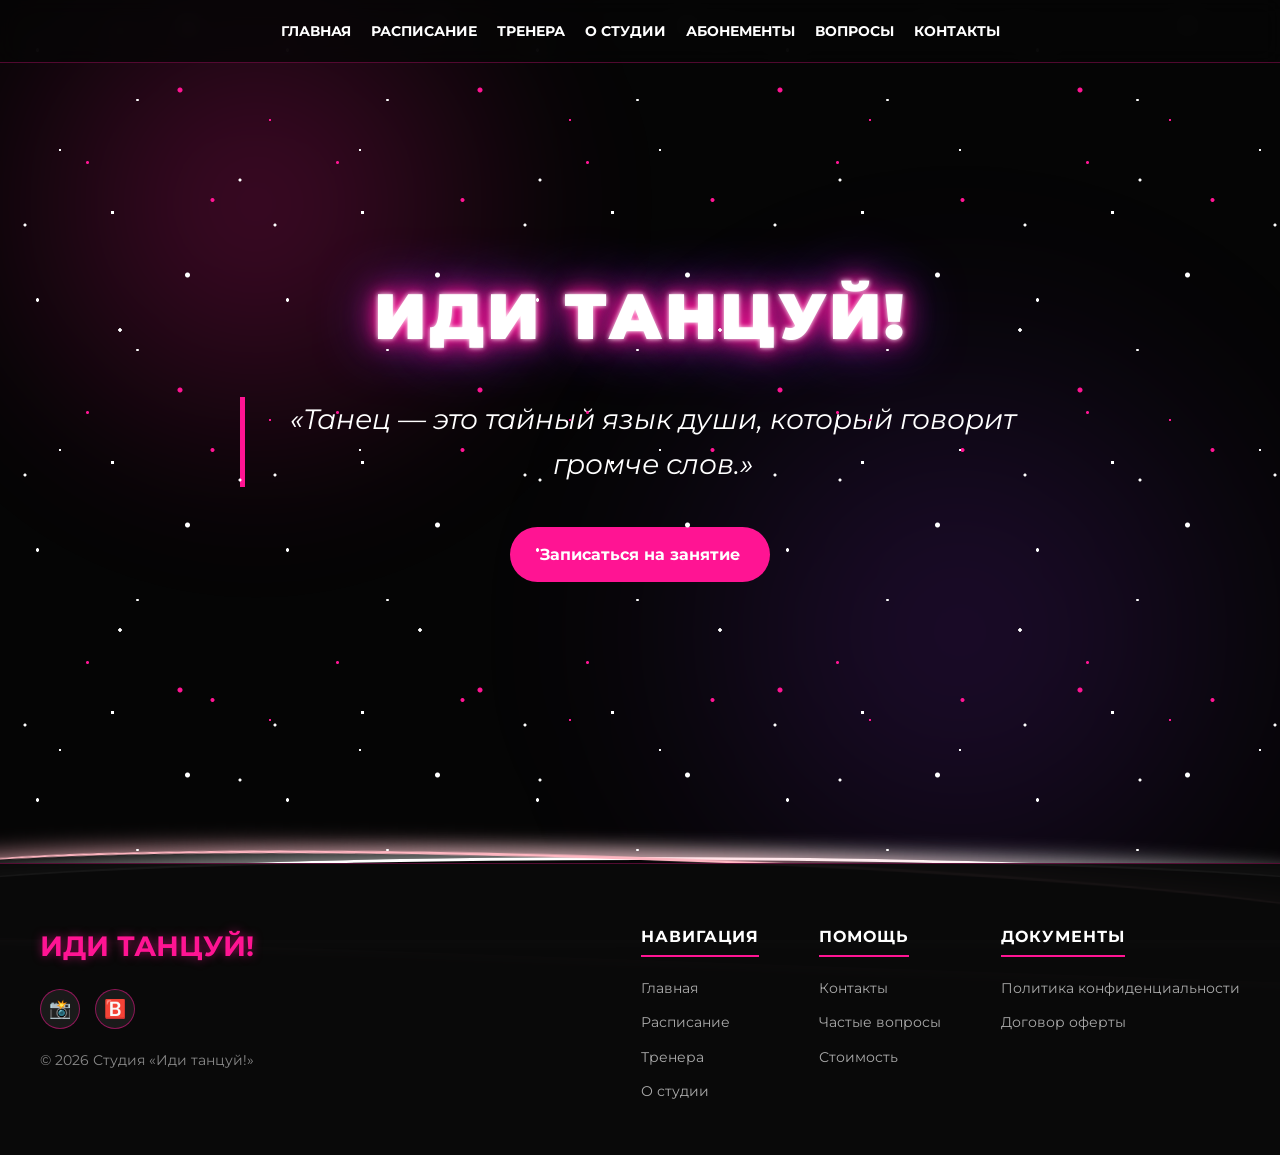
<file: index.html>
<!DOCTYPE html>
<html lang="ru">
<head>
    <meta charset="UTF-8">
    <meta name="viewport" content="width=device-width, initial-scale=1.0">
    <title>Иди танцуй! | Главная</title>
    <link rel="stylesheet" href="style.css">
</head>
<body>
    <div class="sparkles"></div>
    <nav>
        <a href="index.html">Главная</a>
        <a href="schedule.html">Расписание</a>
        <a href="trainers.html">Тренера</a>
        <a href="about.html">О студии</a>
        <a href="pricing.html">Абонементы</a>
        <a href="faq.html">Вопросы</a>
        <a href="contacts.html">Контакты</a>
    </nav>
        <div class="container hero">
        <h1 class="neon-title">ИДИ ТАНЦУЙ!</h1>
        <blockquote>«Танец — это тайный язык души, который говорит громче слов.»</blockquote>
        <a href="https://vk.ru/go.dancing" class="btn" target="_blank">Записаться на занятие</a>
    </div>
       <footer class="site-footer">
        <div class="footer-content">
            <div class="footer-brand">
                <h2>ИДИ ТАНЦУЙ!</h2>
                <div class="social-icons">
                    <a href="https://instagram.com/go.dancing.perm" title="Instagram" target="_blank">📸</a>
                    <a href="https://vk.ru/go.dancing" title="VK" target="_blank">🅱️</a>
                </div>
                <p>© 2026 Студия «Иди танцуй!»</p>
            </div>
            <div class="footer-links">
                <div>
                    <h3>Навигация</h3>
                    <a href="index.html">Главная</a>
                    <a href="schedule.html">Расписание</a>
                    <a href="trainers.html">Тренера</a>
                    <a href="about.html">О студии</a>
                </div>
                <div>
                    <h3>Помощь</h3>
                    <a href="contacts.html">Контакты</a>
                    <a href="faq.html">Частые вопросы</a>
                    <a href="pricing.html">Стоимость</a>
                </div>
                <div>
                    <h3>Документы</h3>
                    <a href="#">Политика конфиденциальности</a>
                    <a href="#">Договор оферты</a>
                </div>
            </div>
        </div>
    </footer>
</body>
</html>
</file>
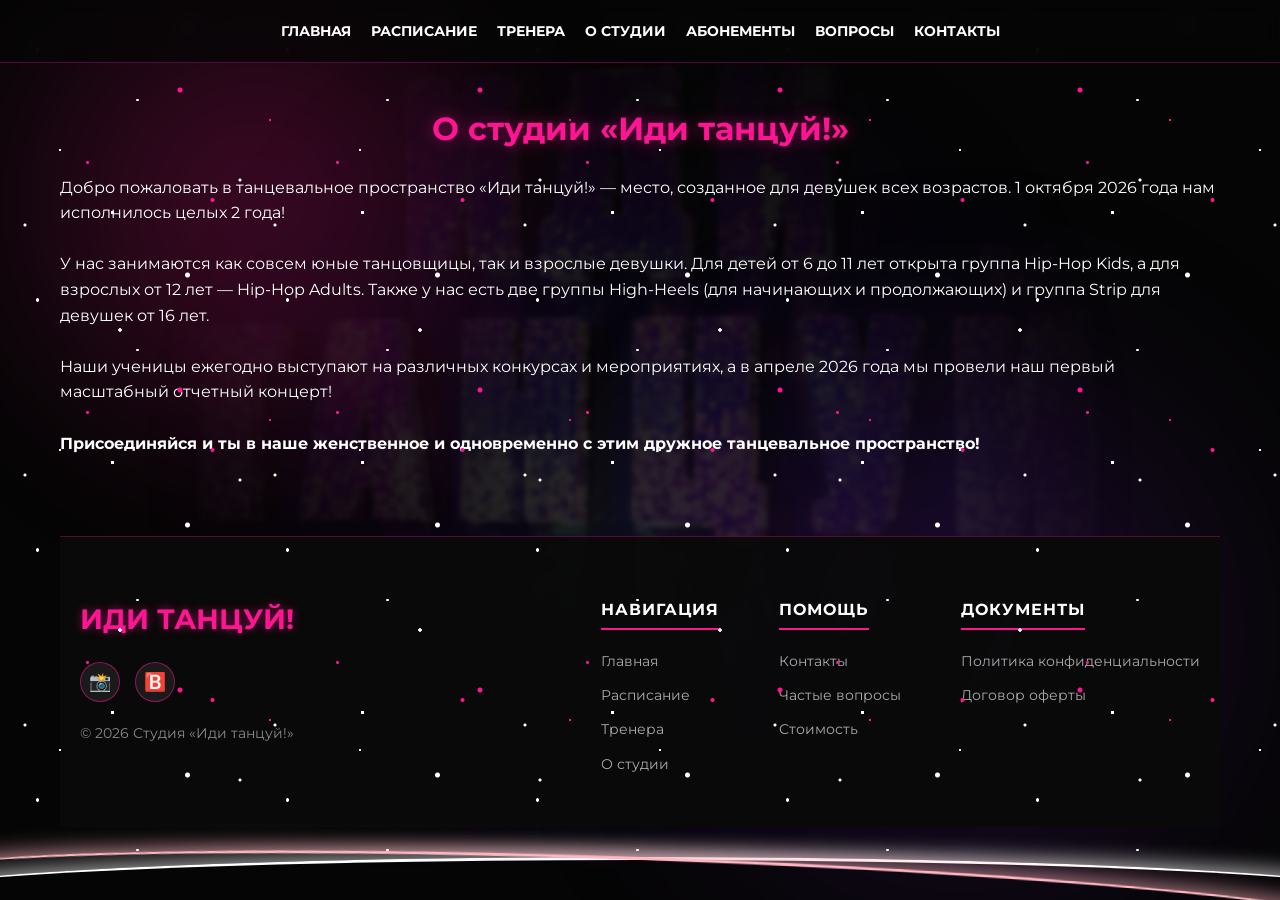
<file: about.html>
<!DOCTYPE html>
<html lang="ru">
<head>
    <meta charset="UTF-8">
    <meta name="viewport" content="width=device-width, initial-scale=1.0">
    <title>Иди танцуй! | О студии</title>
    <link rel="stylesheet" href="style.css">
</head>
<body>
    <div class="sparkles"></div>
    <nav>
        <a href="index.html">Главная</a>
        <a href="schedule.html">Расписание</a>
        <a href="trainers.html">Тренера</a>
        <a href="about.html">О студии</a>
        <a href="pricing.html">Абонементы</a>
       <a href="faq.html">Вопросы</a>
        <a href="contacts.html">Контакты</a>
    </nav>
    <div class="container about-page">
        <h1>О студии «Иди танцуй!»</h1>     
        <p>Добро пожаловать в танцевальное пространство «Иди танцуй!» — место, созданное для девушек всех возрастов. 1 октября 2026 года нам исполнилось целых 2 года!</p>
        <br>
        <p>У нас занимаются как совсем юные танцовщицы, так и взрослые девушки. Для детей от 6 до 11 лет открыта группа Hip-Hop Kids, а для взрослых от 12 лет — Hip-Hop Adults. Также у нас есть две группы High-Heels (для начинающих и продолжающих) и группа Strip для девушек от 16 лет.</p>
        <br>
        <p>Наши ученицы ежегодно выступают на различных конкурсах и мероприятиях, а в апреле 2026 года мы провели наш первый масштабный отчетный концерт!</p>
        <br>
        <p><strong>Присоединяйся и ты в наше женственное и одновременно с этим дружное танцевальное пространство!</strong></p>
        <footer class="site-footer">
        <div class="footer-content">
            <div class="footer-brand">
                <h2>ИДИ ТАНЦУЙ!</h2>
                <div class="social-icons">
                    <a href="https://instagram.com/go.dancing.perm" title="Instagram" target="_blank">📸</a>
                    <a href="https://vk.ru/go.dancing" title="VK" target="_blank">🅱️</a>
                </div>
                <p>© 2026 Студия «Иди танцуй!»</p>
            </div>
            <div class="footer-links">
                <div>
                    <h3>Навигация</h3>
                    <a href="index.html">Главная</a>
                    <a href="schedule.html">Расписание</a>
                    <a href="trainers.html">Тренера</a>
                    <a href="about.html">О студии</a>
                </div>
                <div>
                    <h3>Помощь</h3>
                    <a href="contacts.html">Контакты</a>
                    <a href="faq.html">Частые вопросы</a>
                    <a href="pricing.html">Стоимость</a>
                </div>
                <div>
                    <h3>Документы</h3>
                    <a href="#">Политика конфиденциальности</a>
                    <a href="#">Договор оферты</a>
                </div>
            </div>
        </div>
    </footer>
</body>
</html>
</file>
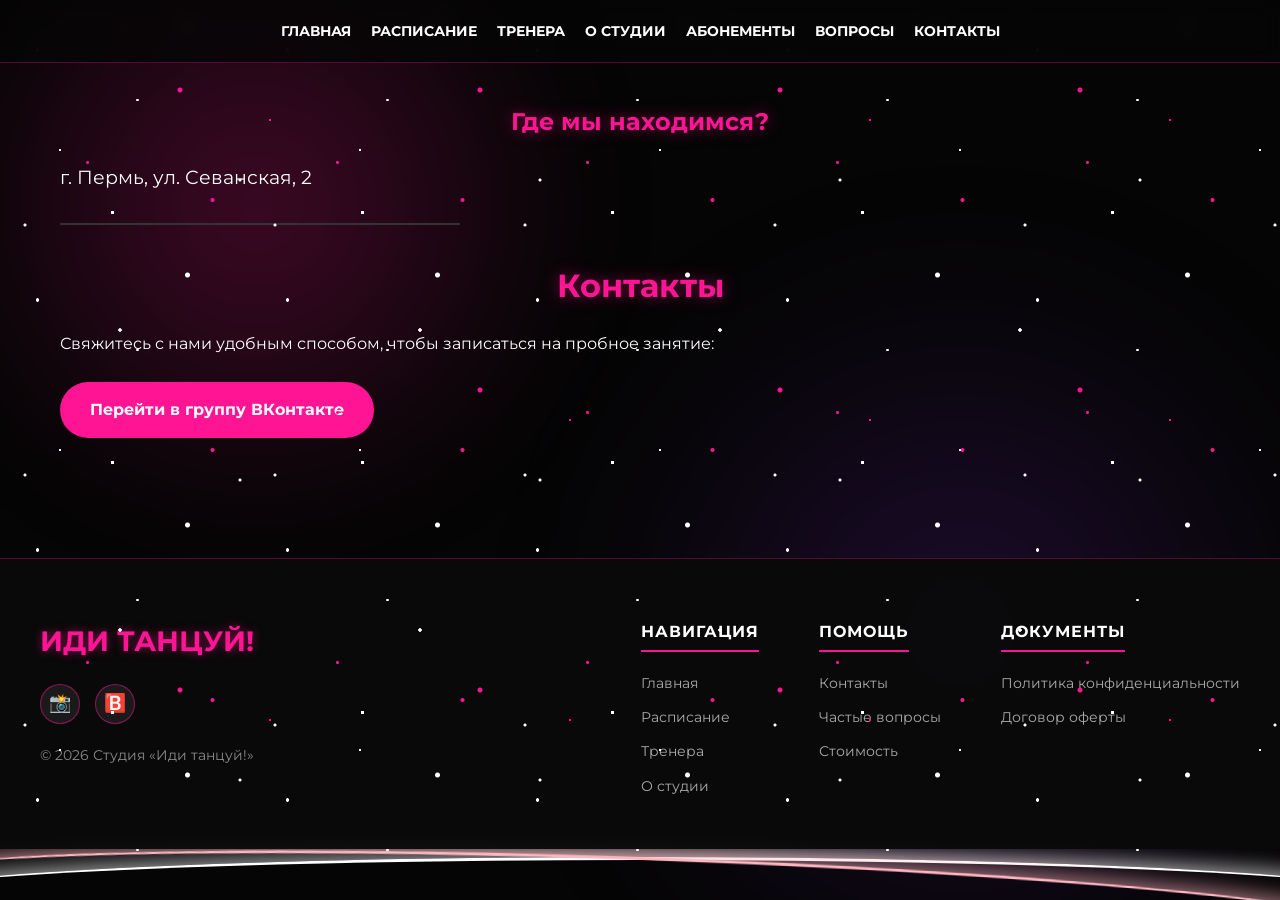
<file: contacts.html>
<!DOCTYPE html>
<html lang="ru">
<head>
    <meta charset="UTF-8">
    <meta name="viewport" content="width=device-width, initial-scale=1.0">
    <title>Иди танцуй! | Контакты</title>
    <link rel="stylesheet" href="style.css">
</head>
<body>
    <div class="sparkles"></div>
    <nav>
        <a href="index.html">Главная</a>
        <a href="schedule.html">Расписание</a>
        <a href="trainers.html">Тренера</a>
        <a href="about.html">О студии</a>
        <a href="pricing.html">Абонементы</a>
        <a href="faq.html">Вопросы</a>
        <a href="contacts.html">Контакты</a>
    </nav>
    <div class="container">
                <h2>Где мы находимся?</h2>
        <p style="font-size: 1.2rem; color: #fff; margin-top: 10px;">г. Пермь, ул. Севанская, 2</p>
        <div class="line-animation-container"></div>
        <br>
        <h1>Контакты</h1>
                <p>Свяжитесь с нами удобным способом, чтобы записаться на пробное занятие:</p>
        <br>
        <a href="https://vk.ru/go.dancing" class="btn" target="_blank">Перейти в группу ВКонтакте</a>
    </div>
    <footer class="site-footer">
        <div class="footer-content">
            <div class="footer-brand">
                <h2>ИДИ ТАНЦУЙ!</h2>
                <div class="social-icons">
                    <a href="https://instagram.com/go.dancing.perm" title="Instagram" target="_blank">📸</a>
                    <a href="https://vk.ru/go.dancing" title="VK" target="_blank">🅱️</a>
                </div>
                <p>© 2026 Студия «Иди танцуй!»</p>
            </div>
            <div class="footer-links">
                <div>
                    <h3>Навигация</h3>
                    <a href="index.html">Главная</a>
                    <a href="schedule.html">Расписание</a>
                    <a href="trainers.html">Тренера</a>
                    <a href="about.html">О студии</a>
                </div>
                <div>
                    <h3>Помощь</h3>
                    <a href="contacts.html">Контакты</a>
                    <a href="faq.html">Частые вопросы</a>
                    <a href="pricing.html">Стоимость</a>
                </div>
                <div>
                    <h3>Документы</h3>
                    <a href="#">Политика конфиденциальности</a>
                    <a href="#">Договор оферты</a>
                </div>
            </div>
        </div>
    </footer>
</body>
</html>
</file>
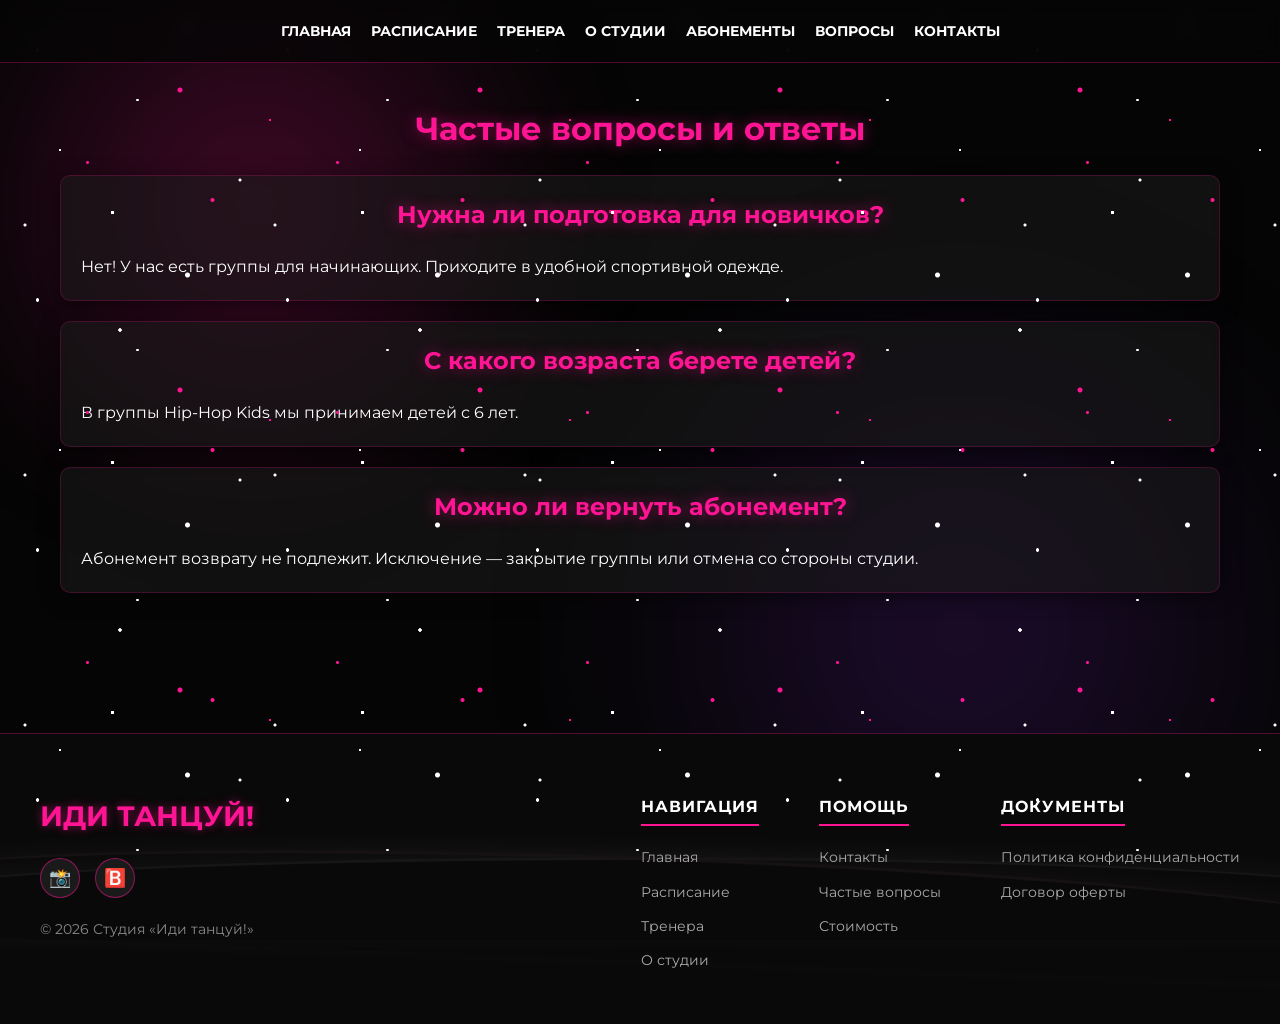
<file: faq.html>
<!DOCTYPE html>
<html lang="ru">
<head>
    <meta charset="UTF-8">
    <meta name="viewport" content="width=device-width, initial-scale=1.0">
   <title>Иди танцуй! | Вопросы</title>
    <link rel="stylesheet" href="style.css">
</head>
<body>
    <div class="sparkles"></div>
    <nav>
        <a href="index.html">Главная</a>
        <a href="schedule.html">Расписание</a>
        <a href="trainers.html">Тренера</a>
        <a href="about.html">О студии</a>
        <a href="pricing.html">Абонементы</a>
        <a href="faq.html">Вопросы</a>
        <a href="contacts.html">Контакты</a>
    </nav>
    <div class="container">
        <h1>Частые вопросы и ответы</h1>
        <div class="card">
            <h2>Нужна ли подготовка для новичков?</h2>
            <p>Нет! У нас есть группы для начинающих. Приходите в удобной спортивной одежде.</p>
        </div>
        <div class="card">
            <h2>С какого возраста берете детей?</h2>
            <p>В группы Hip-Hop Kids мы принимаем детей с 6 лет.</p>
        </div>
        <div class="card">
            <h2>Можно ли вернуть абонемент?</h2>
            <p>Абонемент возврату не подлежит. Исключение — закрытие группы или отмена со стороны студии.</p>
        </div>
    </div>
         <footer class="site-footer">
        <div class="footer-content">
            <div class="footer-brand">
                <h2>ИДИ ТАНЦУЙ!</h2>
                <div class="social-icons">
                    <a href="https://instagram.com/go.dancing.perm" title="Instagram" target="_blank">📸</a>
                    <a href="https://vk.ru/go.dancing" title="VK" target="_blank">🅱️</a>
                </div>
                <p>© 2026 Студия «Иди танцуй!»</p>
            </div>
            <div class="footer-links">
                <div>
                    <h3>Навигация</h3>
                    <a href="index.html">Главная</a>
                    <a href="schedule.html">Расписание</a>
                    <a href="trainers.html">Тренера</a>
                    <a href="about.html">О студии</a>
                </div>
                <div>
                    <h3>Помощь</h3>
                    <a href="contacts.html">Контакты</a>
                    <a href="faq.html">Частые вопросы</a>
                    <a href="pricing.html">Стоимость</a>
                </div>
                <div>
                    <h3>Документы</h3>
                    <a href="#">Политика конфиденциальности</a>
                    <a href="#">Договор оферты</a>
                </div>
            </div>
        </div>
    </footer>
</body>
</html>
</file>
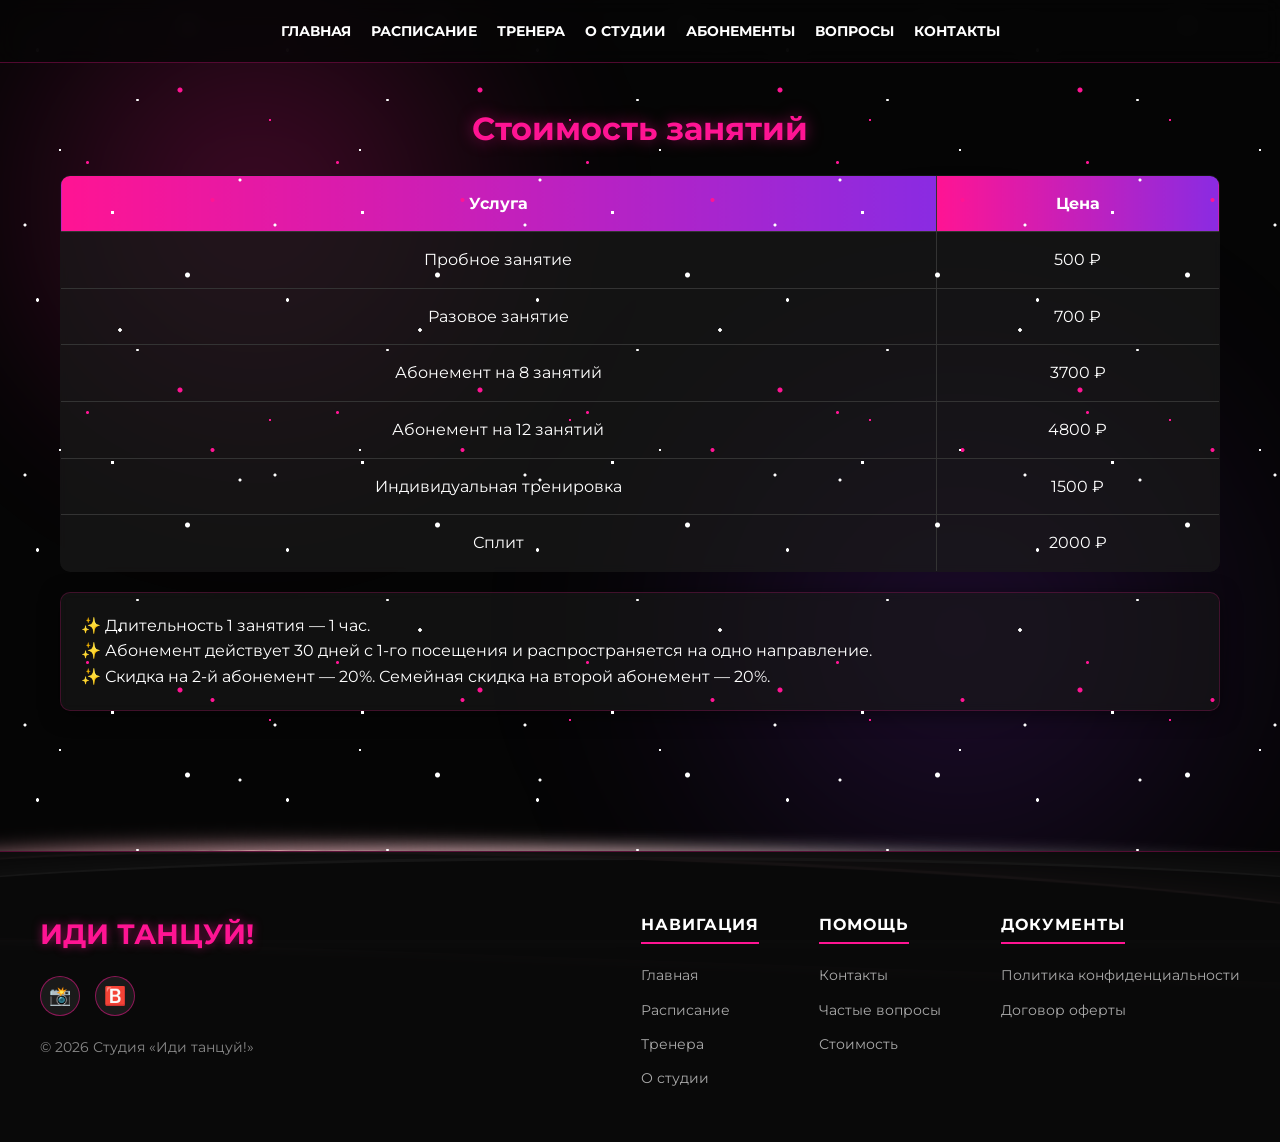
<file: pricing.html>
<!DOCTYPE html>
<html lang="ru">
<head>
    <meta charset="UTF-8">
    <meta name="viewport" content="width=device-width, initial-scale=1.0">
    <title>Иди танцуй! | Абонементы</title>
    <link rel="stylesheet" href="style.css">
</head>
<body>
    <div class="sparkles"></div>
    <nav>
        <a href="index.html">Главная</a>
        <a href="schedule.html">Расписание</a>
        <a href="trainers.html">Тренера</a>
        <a href="about.html">О студии</a>
        <a href="pricing.html">Абонементы</a>
        <a href="faq.html">Вопросы</a>
        <a href="contacts.html">Контакты</a>
    </nav>
    <div class="container">
        <h1>Стоимость занятий</h1>
        <table>
            <tr><th>Услуга</th><th>Цена</th></tr>
            <tr><td>Пробное занятие</td><td>500 ₽</td></tr>
            <tr><td>Разовое занятие</td><td>700 ₽</td></tr>
            <tr><td>Абонемент на 8 занятий</td><td>3700 ₽</td></tr>
            <tr><td>Абонемент на 12 занятий</td><td>4800 ₽</td></tr>
            <tr><td>Индивидуальная тренировка</td><td>1500 ₽</td></tr>
            <tr><td>Сплит</td><td>2000 ₽</td></tr>
        </table>
        <div class="card" style="margin-top: 20px;">
            <p>✨ Длительность 1 занятия — 1 час.</p>
            <p>✨ Абонемент действует 30 дней с 1-го посещения и распространяется на одно направление.</p>
            <p>✨ Скидка на 2-й абонемент — 20%. Семейная скидка на второй абонемент — 20%.</p>
        </div>
    </div>
        <footer class="site-footer">
        <div class="footer-content">
            <div class="footer-brand">
                <h2>ИДИ ТАНЦУЙ!</h2>
                <div class="social-icons">
                    <a href="https://instagram.com/go.dancing.perm" title="Instagram" target="_blank">📸</a>
                    <a href="https://vk.ru/go.dancing" title="VK" target="_blank">🅱️</a>
                </div>
                <p>© 2026 Студия «Иди танцуй!»</p>
            </div>
            <div class="footer-links">
                <div>
                    <h3>Навигация</h3>
                    <a href="index.html">Главная</a>
                    <a href="schedule.html">Расписание</a>
                    <a href="trainers.html">Тренера</a>
                    <a href="about.html">О студии</a>
                </div>
                <div>
                    <h3>Помощь</h3>
                    <a href="contacts.html">Контакты</a>
                    <a href="faq.html">Частые вопросы</a>
                    <a href="pricing.html">Стоимость</a>
                </div>
                <div>
                    <h3>Документы</h3>
                    <a href="#">Политика конфиденциальности</a>
                    <a href="#">Договор оферты</a>
                </div>
            </div>
        </div>
    </footer>
</body>
</html>
</file>
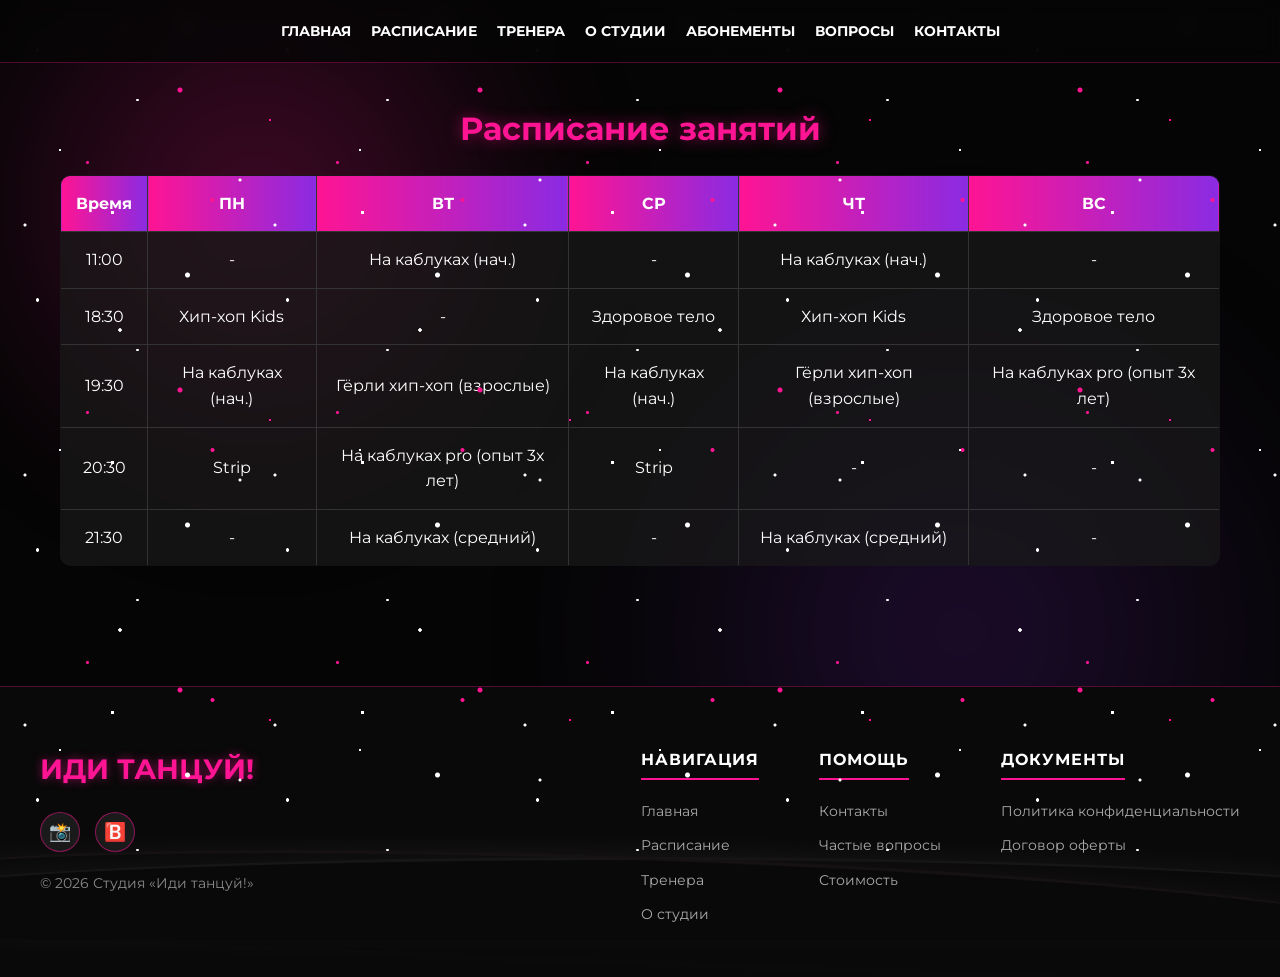
<file: schedule.html>
<!DOCTYPE html>
<html lang="ru">
<head>
    <meta charset="UTF-8">
    <meta name="viewport" content="width=device-width, initial-scale=1.0">
    <title>Иди танцуй! | Расписание</title>
    <link rel="stylesheet" href="style.css">
</head>
<body>
    <div class="sparkles"></div>
    <nav>
        <a href="index.html">Главная</a>
        <a href="schedule.html">Расписание</a>
        <a href="trainers.html">Тренера</a>
        <a href="about.html">О студии</a>
        <a href="pricing.html">Абонементы</a>
        <a href="faq.html">Вопросы</a>
        <a href="contacts.html">Контакты</a>
    </nav>
    <div class="container">
        <h1>Расписание занятий</h1>
        <table>
            <tr><th>Время</th><th>ПН</th><th>ВТ</th><th>СР</th><th>ЧТ</th><th>ВС</th></tr>
            <tr><td>11:00</td><td>-</td><td>На каблуках (нач.)</td><td>-</td><td>На каблуках (нач.)</td><td>-</td></tr>
            <tr><td>18:30</td><td>Хип-хоп Kids</td><td>-</td><td>Здоровое тело</td><td>Хип-хоп Kids</td><td>Здоровое тело</td></tr>
            <tr><td>19:30</td><td>На каблуках (нач.)</td><td>Гёрли хип-хоп (взрослые)</td><td>На каблуках (нач.)</td><td>Гёрли хип-хоп (взрослые)</td><td>На каблуках pro (опыт 3х лет)</td></tr>
            <tr><td>20:30</td><td>Strip</td><td>На каблуках pro (опыт 3х лет)</td><td>Strip</td><td>-</td><td>-</td></tr>
            <tr><td>21:30</td><td>-</td><td>На каблуках (средний)</td><td>-</td><td>На каблуках (средний)</td><td>-</td></tr>
        </table>
    </div>
       <footer class="site-footer">
        <div class="footer-content">
            <div class="footer-brand">
                <h2>ИДИ ТАНЦУЙ!</h2>
                <div class="social-icons">
                    <a href="https://instagram.com/go.dancing.perm" title="Instagram" target="_blank">📸</a>
                    <a href="https://vk.ru/go.dancing" title="VK" target="_blank">🅱️</a>
                </div>
                <p>© 2026 Студия «Иди танцуй!»</p>
            </div>
            <div class="footer-links">
                <div>
                    <h3>Навигация</h3>
                    <a href="index.html">Главная</a>
                    <a href="schedule.html">Расписание</a>
                    <a href="trainers.html">Тренера</a>
                    <a href="about.html">О студии</a>
                </div>
                <div>
                    <h3>Помощь</h3>
                    <a href="contacts.html">Контакты</a>
                    <a href="faq.html">Частые вопросы</a>
                    <a href="pricing.html">Стоимость</a>
                </div>
                <div>
                    <h3>Документы</h3>
                    <a href="#">Политика конфиденциальности</a>
                    <a href="#">Договор оферты</a>
                </div>
            </div>
        </div>
    </footer>
</body>
</html>
</file>
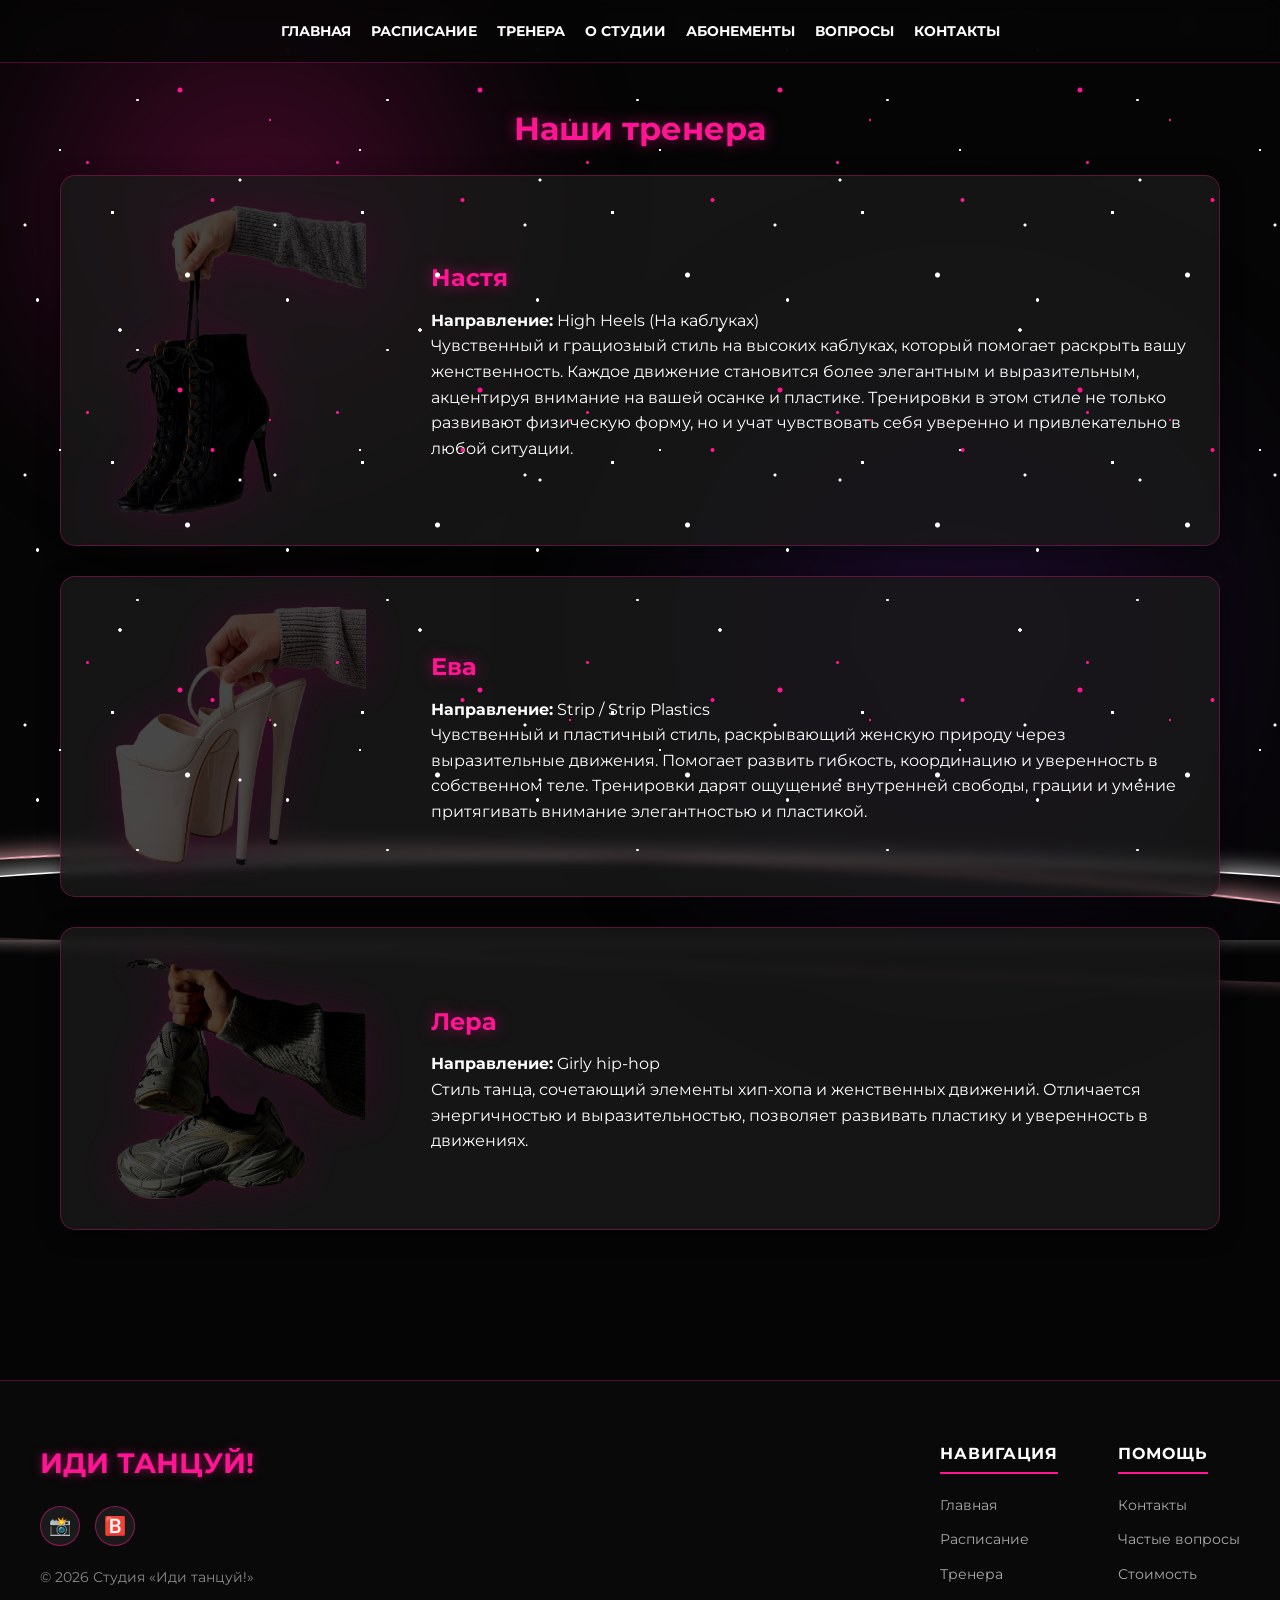
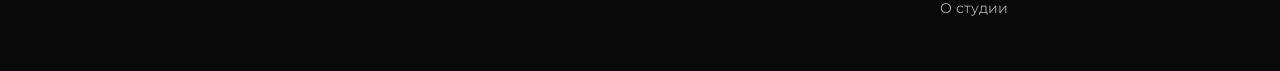
<file: trainers.html>
<!DOCTYPE html>
<html lang="ru">
<head>
    <meta charset="UTF-8">
    <meta name="viewport" content="width=device-width, initial-scale=1.0">
    <title>Иди танцуй! | Тренера</title>
    <link rel="stylesheet" href="style.css">
</head>
<body>
    <div class="sparkles"></div>
    <nav>
        <a href="index.html">Главная</a>
        <a href="schedule.html">Расписание</a>
        <a href="trainers.html">Тренера</a>
        <a href="about.html">О студии</a>
        <a href="pricing.html">Абонементы</a>
        <a href="faq.html">Вопросы</a>
        <a href="contacts.html">Контакты</a>
    </nav>

    <div class="container">
        <h1>Наши тренера</h1>
        
        <div class="card trainer-card">
            <div class="trainer-image">
                <img src="images/nastya.png" alt="Настя - High Heels">
            </div>
            <div class="trainer-info">
                <h2>Настя</h2>
                <p><strong>Направление:</strong> High Heels (На каблуках)</p>
                <p>Чувственный и грациозный стиль на высоких каблуках, который помогает раскрыть вашу женственность. Каждое движение становится более элегантным и выразительным, акцентируя внимание на вашей осанке и пластике. Тренировки в этом стиле не только развивают физическую форму, но и учат чувствовать себя уверенно и привлекательно в любой ситуации.</p>
            </div>
        </div>

        <div class="card trainer-card">
            <div class="trainer-image">
                <img src="images/eva.png" alt="Ева - Strip">
            </div>
            <div class="trainer-info">
                <h2>Ева</h2>
                <p><strong>Направление:</strong> Strip / Strip Plastics</p>
                <p>Чувственный и пластичный стиль, раскрывающий женскую природу через выразительные движения. Помогает развить гибкость, координацию и уверенность в собственном теле. Тренировки дарят ощущение внутренней свободы, грации и умение притягивать внимание элегантностью и пластикой.</p>
            </div>
        </div>

        <div class="card trainer-card">
            <div class="trainer-image">
                <img src="images/lera.png" alt="Лера - Girly hip-hop">
            </div>
            <div class="trainer-info">
                <h2>Лера</h2>
                <p><strong>Направление:</strong> Girly hip-hop</p>
                <p>Стиль танца, сочетающий элементы хип-хопа и женственных движений. Отличается энергичностью и выразительностью, позволяет развивать пластику и уверенность в движениях.</p>
            </div>
        </div>
    </div>

    <footer class="site-footer">
        <div class="footer-content">
            <div class="footer-brand">
                <h2>ИДИ ТАНЦУЙ!</h2>
                <div class="social-icons">
                    <a href="https://instagram.com/go.dancing.perm" title="Instagram" target="_blank">📸</a>
                    <a href="https://vk.ru/go.dancing" title="VK" target="_blank">🅱️</a>
                </div>
                <p>© 2026 Студия «Иди танцуй!»</p>
            </div>
            <div class="footer-links">
                <div>
                    <h3>Навигация</h3>
                    <a href="index.html">Главная</a>
                    <a href="schedule.html">Расписание</a>
                    <a href="trainers.html">Тренера</a>
                    <a href="about.html">О студии</a>
                </div>
                <div>
                    <h3>Помощь</h3>
                    <a href="contacts.html">Контакты</a>
                    <a href="faq.html">Частые вопросы</a>
                    <a href="pricing.html">Стоимость</a>
                </div>
            </div>
        </div>
    </footer>
</body>
</html>
</file>
<file: style.css>
/* Подключение шрифта */
@import url('https://fonts.googleapis.com/css2?family=Montserrat:wght@300;400;700&display=swap');

:root {
    --bg-color: #0a0a0a; /* Глубокий черный */
    --accent-color: #ff1493; /* Ярко-розовый */
    --text-color: #ffffff; /* Белый */
    --card-bg: #1a1a1a; /* Темно-серый для карточек */
}

* {
    margin: 0;
    padding: 0;
    box-sizing: border-box;
}

body {
    font-family: 'Montserrat', sans-serif;
    background-color: var(--bg-color);
    color: var(--text-color);
    line-height: 1.6;
}

/* Навигация */
nav {
    background-color: rgba(10, 10, 10, 0.95);
    padding: 20px;
    position: sticky;
    top: 0;
    z-index: 100;
    border-bottom: 1px solid var(--accent-color);
    display: flex;
    justify-content: center;
    gap: 20px;
    flex-wrap: wrap;
}

nav a {
    color: var(--text-color);
    text-decoration: none;
    font-weight: 700;
    text-transform: uppercase;
    font-size: 14px;
    transition: 0.3s;
}

nav a:hover {
    color: var(--accent-color);
}

/* Общие стили для контента */
.container {
    max-width: 1200px;
    margin: 0 auto;
    padding: 40px 20px;
}

h1, h2 {
    color: var(--accent-color);
    margin-bottom: 20px;
    text-align: center;
}

/* Кнопки */
.btn {
    display: inline-block;
    background-color: var(--accent-color);
    color: #fff;
    padding: 15px 30px;
    text-decoration: none;
    font-weight: bold;
    border-radius: 30px;
    transition: 0.3s;
    border: none;
    cursor: pointer;
    text-align: center;
}

.btn:hover {
    background-color: #fff;
    color: var(--accent-color);
    box-shadow: 0 0 15px var(--accent-color);
}

/* Карточки (для тренеров, FAQ) */
.card {
    background-color: var(--card-bg);
    border: 1px solid #333;
    border-radius: 10px;
    padding: 20px;
    margin-bottom: 20px;
    transition: 0.3s;
}

.card:hover {
    border-color: var(--accent-color);
    transform: translateY(-5px);
}

/* Таблицы */
table {
    width: 100%;
    border-collapse: collapse;
    margin-top: 20px;
    background-color: var(--card-bg);
    border-radius: 10px;
    overflow: hidden;
}

th, td {
    padding: 15px;
    text-align: center;
    border: 1px solid #333;
}

th {
    background-color: var(--accent-color);
    color: white;
}

/* Главная страница */
.hero {
    height: 80vh;
    display: flex;
    flex-direction: column;
    justify-content: center;
    align-items: center;
    text-align: center;
    padding: 20px;
}

.hero blockquote {
    font-size: 28px;
    font-style: italic;
    margin-bottom: 40px;
    max-width: 800px;
    border-left: 5px solid var(--accent-color);
    padding-left: 20px;
}
/* --- ДИНАМИЧЕСКИЙ НЕОНОВЫЙ ФОН (вместо линий) --- */

body {
    background-color: #050505; /* Очень темный, почти черный фон */
    position: relative;
    overflow-x: hidden;
}

/* Создаем два больших светящихся пятна на фоне */
body::before {
    content: '';
    position: fixed;
    top: -20%;
    left: -10%;
    width: 60vw;
    height: 60vw;
    background: radial-gradient(circle, rgba(255, 20, 147, 0.25) 0%, transparent 60%);
    border-radius: 50%;
    animation: floatOrb 15s infinite alternate ease-in-out;
    z-index: -1;
    pointer-events: none;
    filter: blur(60px);
}

body::after {
    content: '';
    position: fixed;
    bottom: -20%;
    right: -10%;
    width: 70vw;
    height: 70vw;
    background: radial-gradient(circle, rgba(138, 43, 226, 0.2) 0%, transparent 60%);
    border-radius: 50%;
    animation: floatOrb2 20s infinite alternate ease-in-out;
    z-index: -1;
    pointer-events: none;
    filter: blur(80px);
}

@keyframes floatOrb {
    0% { transform: translate(0, 0) scale(1); }
    100% { transform: translate(10%, 10%) scale(1.2); }
}

@keyframes floatOrb2 {
    0% { transform: translate(0, 0) scale(1); }
    100% { transform: translate(-10%, -10%) scale(1.3); }
}

/* --- УЛУЧШЕНИЕ ДИЗАЙНА --- */

/* Добавляем свечение и размытие навигации */
nav {
    background-color: rgba(5, 5, 5, 0.8) !important;
    backdrop-filter: blur(10px);
    border-bottom: 1px solid rgba(255, 20, 147, 0.3);
}

/* Делаем заголовки чуть более объемными */
h1, h2 {
    text-shadow: 0 0 15px rgba(255, 20, 147, 0.5);
}

/* Добавляем свечение карточкам (для тренеров и FAQ) */
.card {
    background: rgba(26, 26, 26, 0.6);
    backdrop-filter: blur(5px);
    border: 1px solid rgba(255, 20, 147, 0.2);
    box-shadow: 0 4px 20px rgba(0, 0, 0, 0.5);
}

.card:hover {
    border-color: #ff1493;
    box-shadow: 0 0 25px rgba(255, 20, 147, 0.4);
    background: rgba(26, 26, 26, 0.9);
}

/* Делаем таблицу чуть прозрачнее и добавляем свечение заголовкам */
table {
    background: rgba(26, 26, 26, 0.7);
    backdrop-filter: blur(5px);
    border: 1px solid rgba(255, 20, 147, 0.2);
}

th {
    background: linear-gradient(90deg, #ff1493, #8a2be2) !important;
}

/* --- НЕОНОВЫЙ ЗАГОЛОВОК --- */
.neon-title {
    font-size: clamp(2rem, 5vw, 4rem);
    font-weight: 900;
    color: #ffffff;
    text-align: center;
    text-transform: uppercase;
    text-shadow: 
        0 0 5px #fff,
        0 0 15px #ff1493,
        0 0 30px #ff1493,
        0 0 60px #8a2be2;
    animation: neonGlow 1.5s ease-in-out infinite alternate;
    margin-bottom: 30px;
    letter-spacing: 3px;
    font-family: 'Montserrat', sans-serif;
}

@keyframes neonGlow {
    0% { text-shadow: 0 0 5px #fff, 0 0 15px #ff1493, 0 0 30px #ff1493, 0 0 60px #8a2be2; }
    100% { text-shadow: 0 0 10px #fff, 0 0 25px #ff1493, 0 0 50px #ff1493, 0 0 80px #8a2be2; }
}
/* --- ИЗОГНУТЫЕ ЛИНИИ ВНИЗУ ВСЕХ СТРАНИЦ --- */
html {
    position: relative;
    min-height: 100%;
}

html::before {
    content: '';
    position: fixed;
    bottom: -40px;
    left: -10%;
    width: 120%;
    height: 80px;
    border-top: 3px solid #ffffff;
    border-radius: 50% 50% 0 0;
    box-shadow: 0 -5px 20px rgba(255, 255, 255, 0.6);
    pointer-events: none;
    z-index: 1;
}

html::after {
    content: '';
    position: fixed;
    bottom: -60px;
    left: -10%;
    width: 120%;
    height: 100px;
    border-top: 3px solid #ffb6c1; /* Светло-розовый */
    border-radius: 50% 50% 0 0;
    box-shadow: 0 -5px 20px rgba(255, 182, 193, 0.6);
    pointer-events: none;
    z-index: 1;
    transform: rotate(2deg);
}
/* Поднимаем текст выше линий */
.container, .site-footer {
    position: relative;
    z-index: 10;
}
/* --- ЭФФЕКТ РАСПЛЫВЧАТОГО ФОТО (для страницы О студии) --- */
.fading-image {
    width: 100%;
    max-width: 900px;
    display: block;
    margin: 40px auto;
    /* Делаем края фото прозрачными, чтобы оно плавно переходило в фон */
    -webkit-mask-image: radial-gradient(circle, black 30%, transparent 75%);
    mask-image: radial-gradient(circle, black 30%, transparent 75%);
    /* Добавляем свечение вокруг фото */
    filter: drop-shadow(0 0 40px rgba(255, 20, 147, 0.8)) drop-shadow(0 0 80px rgba(138, 43, 226, 0.5));
}

/* --- ОФОРМЛЕНИЕ ФУТЕРА  --- */
.site-footer {
    background-color: rgba(10, 10, 10, 0.95);
    border-top: 1px solid rgba(255, 20, 147, 0.3);
    padding: 60px 20px 40px;
    margin-top: 80px;
    color: #fff;
    position: relative;
    z-index: 10;
}

.footer-content {
    max-width: 1200px;
    margin: 0 auto;
    display: flex;
    flex-wrap: wrap;
    justify-content: space-between;
    gap: 40px;
}

.footer-brand h2 {
    font-size: 28px;
    color: #ff1493;
    text-shadow: 0 0 10px rgba(255, 20, 147, 0.5);
    margin-bottom: 20px;
}

.footer-brand p {
    font-size: 14px;
    color: #888;
    margin-top: 20px;
}

.social-icons {
    display: flex;
    gap: 15px;
    margin-bottom: 20px;
}

.social-icons a {
    display: flex;
    align-items: center;
    justify-content: center;
    width: 40px;
    height: 40px;
    background-color: #1a1a1a;
    border: 1px solid rgba(255, 20, 147, 0.5);
    border-radius: 50%;
    color: #fff;
    text-decoration: none;
    font-size: 18px;
    transition: 0.3s;
}

.social-icons a:hover {
    background-color: #ff1493;
    box-shadow: 0 0 15px #ff1493;
    transform: translateY(-3px);
}

.footer-links {
    display: flex;
    flex-wrap: wrap;
    gap: 60px;
}

.footer-links h3 {
    font-size: 16px;
    text-transform: uppercase;
    letter-spacing: 1px;
    margin-bottom: 20px;
    color: #fff;
    border-bottom: 2px solid #ff1493;
    display: inline-block;
    padding-bottom: 5px;
}

.footer-links a {
    display: block;
    color: #aaa;
    text-decoration: none;
    margin-bottom: 12px;
    font-size: 14px;
    transition: 0.3s;
}

.footer-links a:hover {
    color: #ff1493;
    padding-left: 5px;
}

/* --- АНИМАЦИЯ ЛИНИИ ОТ ТОЧКИ А ДО ТОЧКИ Б (для контактов) --- */
.line-animation-container {
    width: 100%;
    max-width: 400px;
    height: 2px;
    background-color: #333;
    position: relative;
    margin: 30px 0 10px;
    overflow: hidden;
    border-radius: 2px;
}

.line-animation-container::after {
    content: '';
    position: absolute;
    top: 0;
    left: -100%;
    width: 100%;
    height: 100%;
    background: linear-gradient(90deg, transparent, #ffffff, #ff1493, transparent);
    animation: runLine 2.5s linear infinite;
}

@keyframes runLine {
    0% { left: -100%; }
    100% { left: 100%; }
}
/* --- ФОНОВОЕ ФОТО НА СТРАНИЦЕ "О СТУДИИ" (надежный способ) --- */
.about-page {
    position: relative;
    z-index: 1; /* Контейнер находится выше фона body */
}

.about-page::before {
    content: '';
    position: absolute;
    top: 0;
    left: 0;
    width: 100%;
    height: 100%;
    background-image: url('images/neon.png');
    background-size: cover;
    background-position: center;
    background-repeat: no-repeat;
    opacity: 0.15; /* Прозрачность 15% */
    filter: blur(2px); /* Легкое размытие */
    z-index: -1; /* Фото уходит на задний план внутри контейнера */
    pointer-events: none; /* Клики проходят сквозь фото */
    -webkit-mask-image: radial-gradient(circle, black 10%, transparent 70%);
    mask-image: radial-gradient(circle, black 10%, transparent 70%);
}
/* --- СТИЛИ ДЛЯ ТРЕНЕРОВ (Grid-сетка) --- */
.trainer-card {
    display: grid !important;
    grid-template-columns: 300px 1fr !important; /* Фото 300px, текст - всё остальное */
    gap: 40px !important;
    align-items: center !important;
    background: rgba(26, 26, 26, 0.8) !important;
    border: 1px solid rgba(255, 20, 147, 0.3) !important;
    border-radius: 15px !important;
    padding: 30px !important;
    margin-bottom: 30px !important;
}

.trainer-image {
    display: flex !important;
    justify-content: center !important;
    align-items: center !important;
}

.trainer-image img {
    width: 100% !important;
    max-width: 250px !important;
    height: auto !important;
    object-fit: contain !important;
    
    /* ВОЗВРАЩАЕМ МАГИЮ, которая растворяет белый фон */
    mix-blend-mode: multiply !important; 
    
    /* Оставляем свечение */
    filter: drop-shadow(0 0 20px rgba(255, 20, 147, 0.6)) contrast(1.1) !important;
}

.trainer-info {
    text-align: left !important;
}

.trainer-info h2 {
    text-align: left !important;
    margin-bottom: 10px !important;
    color: #ff1493 !important;
}

/* Адаптация для телефонов */
@media (max-width: 768px) {
    .trainer-card {
        grid-template-columns: 1fr !important; /* На телефоне фото сверху */
        text-align: center !important;
    }
    .trainer-info, .trainer-info h2 {
        text-align: center !important;
    }
}
/* --- ЭФФЕКТ МЕРЦАЮЩИХ БЛЕСТОК --- */
.sparkles {
    position: fixed;
    top: 0;
    left: 0;
    width: 100vw;
    height: 100vh;
    pointer-events: none; /* Чтобы блестки не мешали кликать по кнопкам */
    z-index: 99; /* Слой поверх фона, но под навигацией */
    
    /* Создаем два слоя блесток разного размера и цвета */
    background-image: 
        radial-gradient(circle at 15% 20%, white 1.5px, transparent 2px),
        radial-gradient(circle at 35% 65%, #ff1493 1px, transparent 2px),
        radial-gradient(circle at 55% 40%, white 1px, transparent 1.5px),
        radial-gradient(circle at 75% 10%, white 2px, transparent 3px),
        radial-gradient(circle at 85% 80%, #ff1493 1.5px, transparent 2.5px),
        radial-gradient(circle at 10% 90%, white 1px, transparent 2px),
        radial-gradient(circle at 45% 85%, white 1.5px, transparent 2px);
    background-size: 250px 250px; /* Расстояние между блестками */
    
    /* Анимация мерцания */
    animation: glitterPulse 3s infinite alternate;
}

/* Второй слой блесток для объема (движется с другой скоростью) */
.sparkles::after {
    content: '';
    position: absolute;
    top: 0; left: 0; width: 100%; height: 100%;
    background-image: 
        radial-gradient(circle at 20% 50%, white 1px, transparent 1.5px),
        radial-gradient(circle at 60% 30%, #ff1493 2px, transparent 3px),
        radial-gradient(circle at 80% 60%, white 1px, transparent 2px),
        radial-gradient(circle at 40% 10%, white 1.5px, transparent 2px),
        radial-gradient(circle at 90% 40%, #ff1493 1px, transparent 1.5px);
    background-size: 300px 300px;
    animation: glitterPulse 4s infinite alternate-reverse;
}

/* Сама анимация переливания */
@keyframes glitterPulse {
    0% { opacity: 0.2; filter: brightness(1); }
    50% { opacity: 1; filter: brightness(1.5) drop-shadow(0 0 5px rgba(255,255,255,0.8)); }
    100% { opacity: 0.2; filter: brightness(1); }
}
</file>
